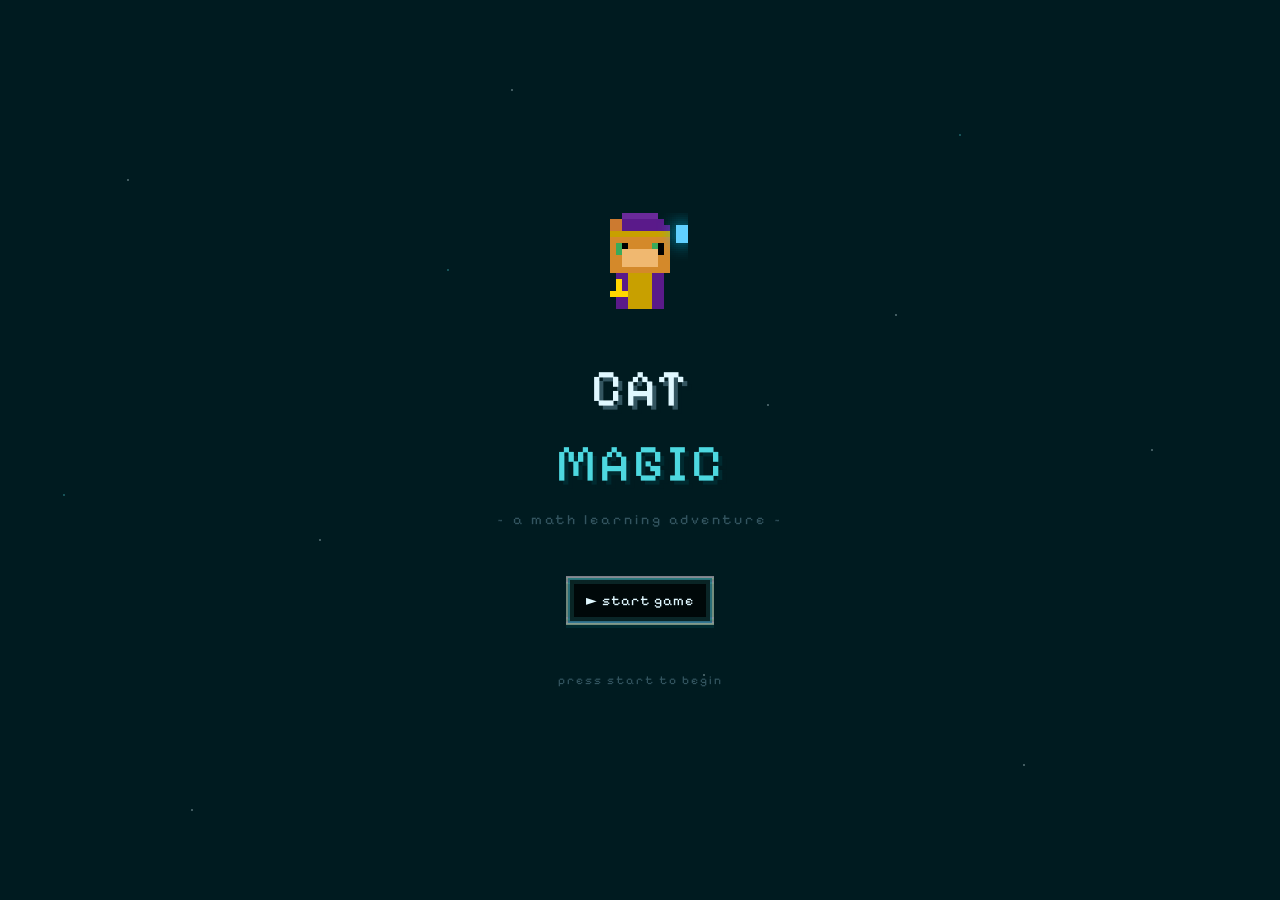
<file: index.html>
<!DOCTYPE html>
<html lang="en">
<head>
    <meta charset="UTF-8">
    <title>Cat Magic</title>
    <style>
        @import url('https://fonts.googleapis.com/css2?family=Pixelify+Sans:wght@400;600&display=swap');

        * {
            margin: 0;
            padding: 0;
            box-sizing: border-box;
        }

        body {
            background: #001b20;
            color: #e0f8ff;
            display: flex;
            justify-content: center;
            align-items: center;
            height: 100vh;
            overflow: hidden;
            font-family: 'Pixelify Sans', system-ui, sans-serif;
        }

        /* Pixel star background */
        body::before {
            content: '';
            position: fixed;
            inset: 0;
            background-image:
                radial-gradient(1px 1px at 10% 20%, #e0f8ff 0%, transparent 100%),
                radial-gradient(1px 1px at 25% 60%, #e0f8ff 0%, transparent 100%),
                radial-gradient(1px 1px at 40% 10%, #e0f8ff 0%, transparent 100%),
                radial-gradient(1px 1px at 55% 75%, #e0f8ff 0%, transparent 100%),
                radial-gradient(1px 1px at 70% 35%, #e0f8ff 0%, transparent 100%),
                radial-gradient(1px 1px at 80% 85%, #e0f8ff 0%, transparent 100%),
                radial-gradient(1px 1px at 90% 50%, #e0f8ff 0%, transparent 100%),
                radial-gradient(1px 1px at 15% 90%, #e0f8ff 0%, transparent 100%),
                radial-gradient(1px 1px at 60% 45%, #e0f8ff 0%, transparent 100%),
                radial-gradient(1px 1px at 35% 30%, #4dd8e0 0%, transparent 100%),
                radial-gradient(1px 1px at 75% 15%, #4dd8e0 0%, transparent 100%),
                radial-gradient(1px 1px at 5%  55%, #4dd8e0 0%, transparent 100%);
            pointer-events: none;
            z-index: 0;
        }

        .screen {
            position: relative;
            z-index: 1;
            display: flex;
            flex-direction: column;
            align-items: center;
            gap: 48px;
        }

        /* Pixel cat sprite */
        .cat-sprite {
            image-rendering: pixelated;
            width: 96px;
            height: 96px;
            position: relative;
            animation: float 2s ease-in-out infinite;
        }

        .cat-sprite canvas {
            width: 96px;
            height: 96px;
        }

        @keyframes float {
            0%, 100% { transform: translateY(0px); }
            50%       { transform: translateY(-10px); }
        }

        .title-wrapper {
            display: flex;
            flex-direction: column;
            align-items: center;
            gap: 12px;
        }

        .title-line1 {
            font-size: clamp(28px, 5vw, 52px);
            color: #e0f8ff;
            text-shadow:
                4px 4px 0 #335560,
                8px 8px 0 #001b20;
            letter-spacing: 4px;
        }

        .title-line2 {
            font-size: clamp(28px, 5vw, 52px);
            color: #4dd8e0;
            text-shadow:
                4px 4px 0 #002a30,
                8px 8px 0 #001b20;
            letter-spacing: 4px;
        }

        .subtitle {
            font-size: clamp(8px, 1.5vw, 14px);
            color: #335560;
            letter-spacing: 3px;
            margin-top: 4px;
        }

        /* Pixel button */
        .start-btn {
            font-family: 'Pixelify Sans', system-ui, sans-serif;
            padding: 0.5rem 0.75rem;
            min-width: 7rem;
            cursor: pointer;
            background: rgba(0, 0, 0, 0.7);
            color: inherit;
            font-size: 14px;
            letter-spacing: 1px;
            image-rendering: pixelated;
            border-width: 8px;
            border-style: solid;
            border-image-source: url("img/border.png");
            border-image-slice: 8;
            border-image-repeat: repeat;
            transition: transform 60ms ease-out, box-shadow 60ms ease-out, background-color 60ms ease-out;
            box-shadow: 0 3px 0 #002a30;
            text-transform: lowercase;
        }

        .start-btn:hover {
            background: rgba(0, 40, 60, 0.9);
        }

        .start-btn:active {
            transform: translateY(2px);
            box-shadow: 0 1px 0 #00141a;
            background: rgba(0, 20, 30, 0.9);
        }

        .blink {
            animation: blink 1.2s step-start infinite;
        }

        @keyframes blink {
            0%, 100% { opacity: 1; }
            50%       { opacity: 0; }
        }

        .hint {
            font-size: clamp(8px, 1vw, 12px);
            color: #335560;
            letter-spacing: 2px;
        }
    </style>
</head>
<body>

<div class="screen">
    <div class="cat-sprite">
        <canvas id="catCanvas" width="48" height="48" style="width:96px;height:96px;"></canvas>
    </div>

    <div class="title-wrapper">
        <div class="title-line1">CAT</div>
        <div class="title-line2">MAGIC</div>
        <div class="subtitle">~ a math learning adventure ~</div>
    </div>

    <button class="start-btn" onclick="window.location.href='game.html'">
        ► START GAME
    </button>

    <div class="hint blink">press start to begin</div>

</div>

<script>
    // Draw mini pixel cat on the canvas
    const c = document.getElementById('catCanvas');
    const x = c.getContext('2d');

    function px(col, row, w, h, color) {
        x.fillStyle = color;
        x.fillRect(col * 3, row * 3, (w || 1) * 3, (h || 1) * 3);
    }

    // Hat
    px(5, 0, 6, 1, '#6a2a9a');
    px(4, 1, 8, 1, '#5a1a8a');
    px(3, 2, 10, 1, '#5a1a8a');
    px(3, 3, 10, 1, '#c8a000'); // band
    // Ear
    px(3, 1, 2, 2, '#cc7a30');
    // Head
    px(3, 4, 10, 6, '#d4892a');
    // Eyes
    px(4, 5, 2, 2, '#222');
    px(10, 5, 2, 2, '#222');
    px(4, 5, 2, 2, '#3aaa5a');
    px(10, 5, 2, 2, '#3aaa5a');
    px(5, 5, 1, 2, '#000');
    px(11, 5, 1, 2, '#000');
    // Nose
    px(7, 7, 2, 1, '#c05050');
    // Muzzle
    px(5, 6, 6, 3, '#f0b870');
    // Body/robe
    px(4, 10, 8, 6, '#5a1a8a');
    px(6, 10, 4, 6, '#c8a000');
    // Star on robe
    px(4, 12, 1, 1, '#ffd700');
    px(3, 13, 3, 1, '#ffd700');
    px(4, 11, 1, 3, '#ffd700');

    // Crystal glow
    x.fillStyle = '#60d0ff';
    x.shadowBlur = 8;
    x.shadowColor = '#00cfff';
    px(14, 2, 2, 3, '#60d0ff');
    x.shadowBlur = 0;
</script>

</body>
</html>
</file>
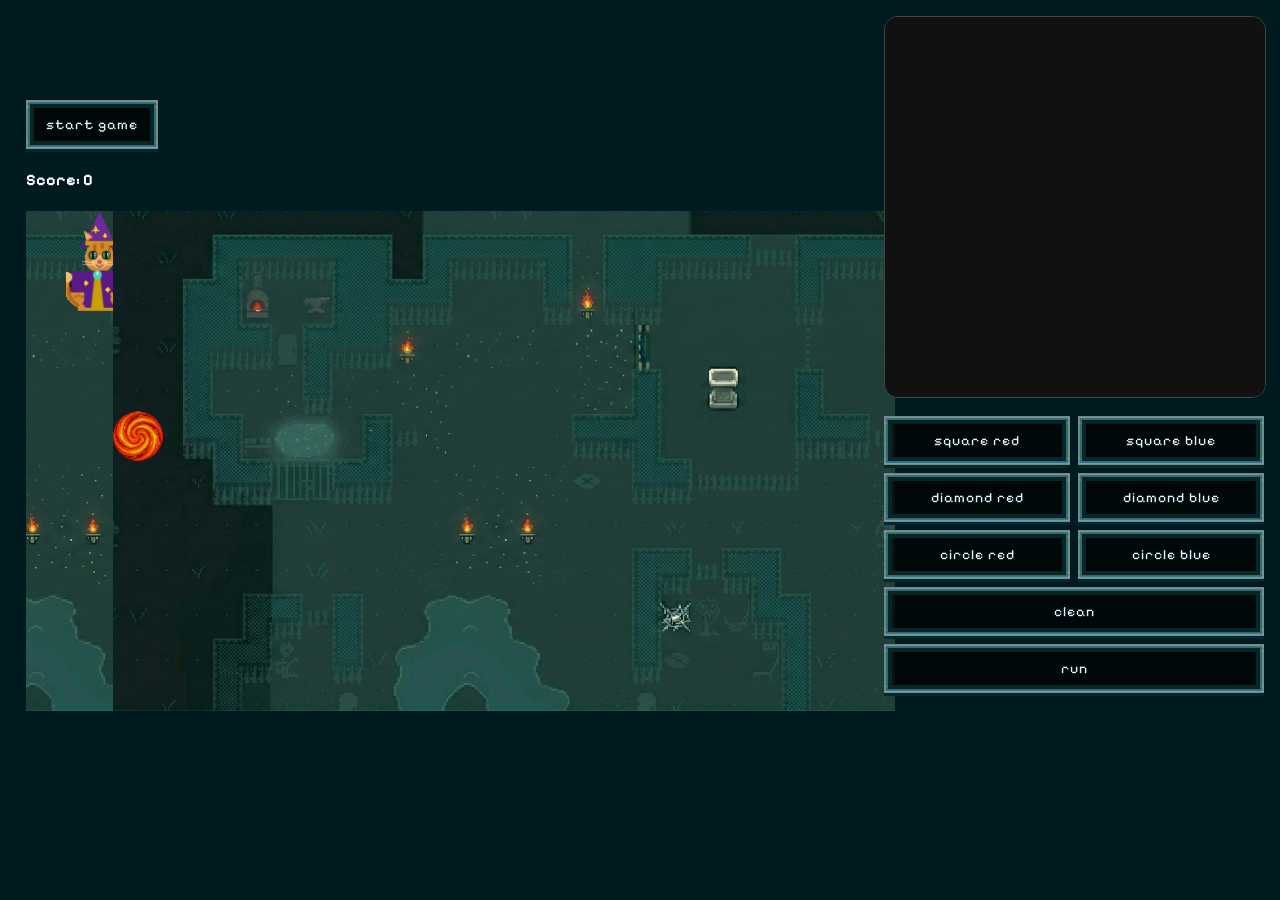
<file: game.html>
<!DOCTYPE html>
<html lang="en">
<head>
    <meta charset="UTF-8">
    <meta name="viewport" content="width=device-width, initial-scale=1.0">
    <link rel="stylesheet" href="css/style.css">
</head>
<body>
    <div id="app">
        <div id="div">
            <button id="startBtn" class="symbol-btn">Start Game</button>
            <h4 id="score">Score: 0</h4>
            <div id="flex-container">
                <div id="userContainer">
                    <div id="user"></div>
                </div>
                <div id="container">
                    <div id="bullet"></div>
                </div>
            </div>
        </div>
        <div id="rightDock">
            <div id="drawPanel">
                <canvas id="c"></canvas>
            </div>
            <div id="symbols-page">
                <div id="symbols-grid">
                    <button class="symbol-btn" data-shape="square" data-polarity="positive">square red</button>
                    <button class="symbol-btn" data-shape="square" data-polarity="negative">square blue</button>
                    <button class="symbol-btn" data-shape="diamond" data-polarity="positive">diamond red</button>
                    <button class="symbol-btn" data-shape="diamond" data-polarity="negative">diamond blue</button>
                    <button class="symbol-btn" data-shape="circle" data-polarity="positive">circle red</button>
                    <button class="symbol-btn" data-shape="circle" data-polarity="negative">circle blue</button>
                </div>

                <button class="symbol-btn" id="clean">clean</button>
                <button class="symbol-btn" id="run">run</button>
            </div>
        </div>
    </div>
    <script type="module" src="js/right.js"></script>
    <script type="module" src="js/script.js"></script>
</body>

</html>
</file>
<file: css/style.css>
@import url("https://fonts.googleapis.com/css2?family=Pixelify+Sans:wght@400;600&display=swap");

html, body {
  height: 100%;
  margin: 0;
}

body {
  background: #001b20;
  color: #e0f8ff;
  margin: 0;
  overflow: hidden;
  font-family: "Pixelify Sans", system-ui, sans-serif;
}

#bullet {
    position: absolute;
    width: 50px;
    height: 50px;
    top: 200px;
    left: 0px;
    background-image: url('../../img/fireball.png');
    background-size: cover;
    background-position: center;
}

#container {
    position: relative;
    width: 90%;
    height: 500px;
    overflow: hidden;
    background-image: url('../../img/background.png');
    background-size: cover;
    background-position: center;
    z-index: 0;
}

canvas {
    display: block;
    position: fixed;
    top: 0;
    left: 0;
    z-index: 1;
}

#score {
    color:white;
}

#div {
    margin-top: 100px;
    /* margin-left: 20px; */
}

#userContainer {
    position: relative;
    width: 10%;
    height: 500px;
    overflow: hidden;
    background-image: url('../../img/background.png');
    background-size: cover;
    background-position: center;
    z-index: 0;
}

#flex-container {
    display: flex;
}

#user {
    position: absolute;
    width: 60px;
    height: 100px;
    background-image: url('../../img/cat.png');
    background-size: cover;
    background-position: center;
    margin-left: 40px;
}

#app {
  display: grid;
  grid-template-columns: 70% 30%; /* left: #div, right: #rightDock */
  height: 100vh;
  padding-left: 2%;
  padding-right: 1%;
}


#c {
  display: block;
  position: absolute;
  inset: 0;          
  width: 100%;
  height: 100%;
  background: #111;
}

#rightDock {
  position: absolute;
  top: clamp(8px, 1.5vw, 16px);
  right: clamp(8px, 1.5vw, 16px);
  display: flex;
  flex-direction: column;
  gap: clamp(10px, 1.5vw, 18px);
  width: clamp(260px, 30vw, 380px);
  max-height: calc(100% - clamp(16px, 3vw, 32px));
}

#drawPanel {
  position: relative;      /* make this the positioning context */
  width: 100%;
  aspect-ratio: 1 / 1;
  border: 1px solid #444;
  border-radius: 14px;
  overflow: hidden;
  flex: 0 0 auto;
}

#symbols-page {
  display: flex;
  flex-direction: column;
  gap: 0.5rem;
  min-height: 0;
}

#symbols-grid {
  display: grid;
  grid-template-columns: repeat(2, 1fr);
  gap: 0.5rem;
}

.symbol-btn {
  padding: 0.5rem 0.75rem;
  min-width: 7rem;
  cursor: pointer;
  background: rgba(0, 0, 0, 0.7);
  color: inherit;
  font-size: 14px;
  letter-spacing: 1px;
  image-rendering: pixelated;
  border-width: 8px;
  border-style: solid;
  font-family: inherit;
  border-image-source: url("../img/border.png");
  border-image-slice: 8;
  border-image-repeat: repeat;
  transition: transform 60ms ease-out, box-shadow 60ms ease-out, background-color 60ms ease-out;
  box-shadow: 0 3px 0 #002a30;
  text-transform: lowercase;
}

.symbol-btn:hover {
  background: rgba(0, 40, 60, 0.9);
}

.symbol-btn:active {
  transform: translateY(2px);
  box-shadow: 0 1px 0 #00141a;
  background: rgba(0, 20, 30, 0.9);
}

.symbol-btn.active {
  background: rgba(0, 70, 100, 0.95);
}

.pill {
  padding: 6px 10px;
  border-radius: 999px;
  border: 1px solid #335560;
  background: rgba(0, 0, 0, 0.45);
  font-size: 12px;
}
</file>
